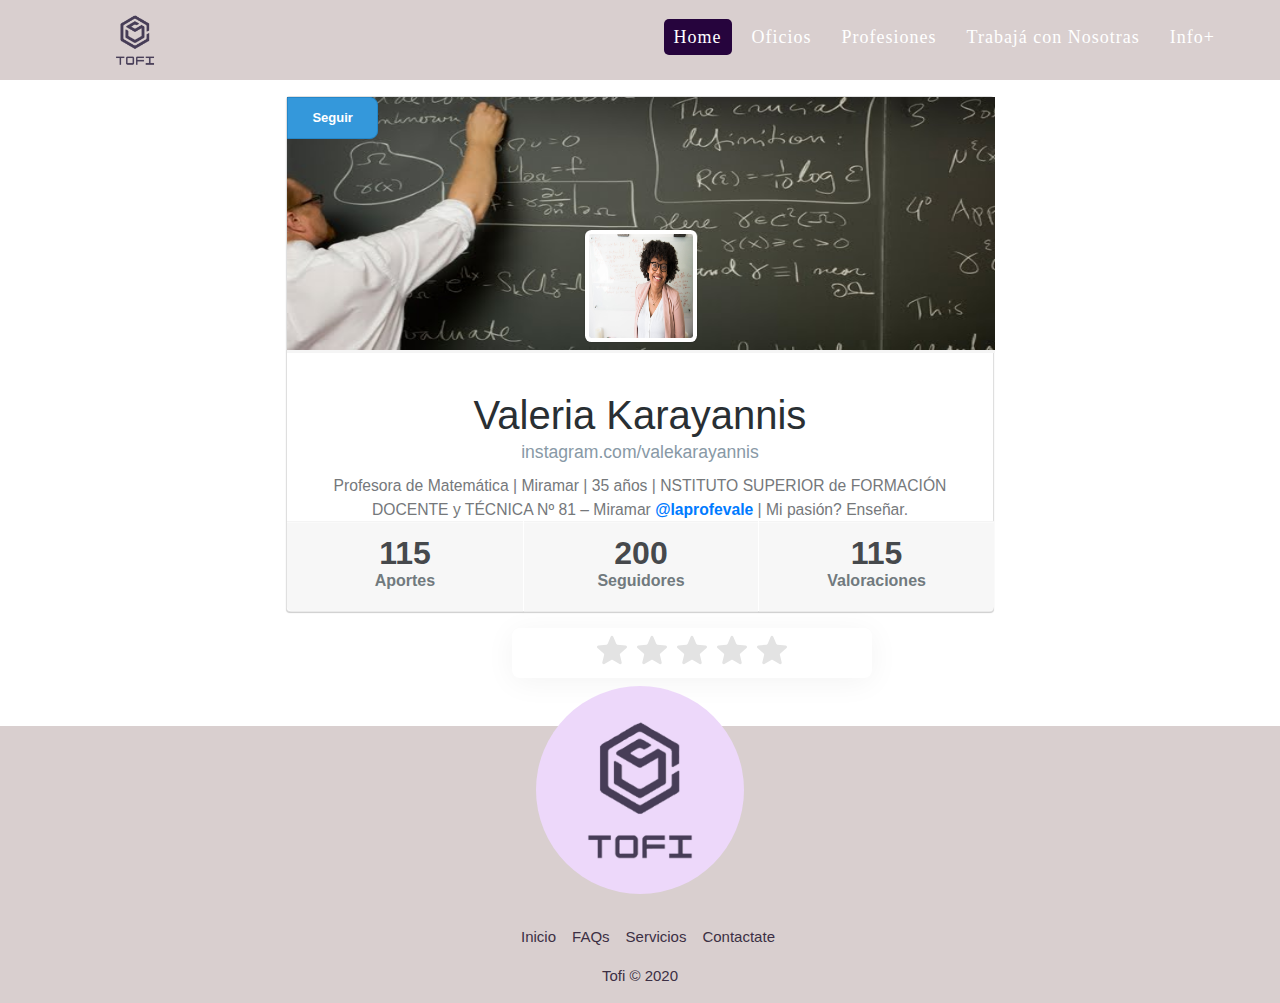
<file: perfil.html>
<!DOCTYPE html>
<html lang="en">
<head>
    <meta charset="UTF-8">
    <meta name="viewport" content="width=device-width, initial-scale=1.0">
    <title>TOFI | Tu perfil</title>
    <link rel="stylesheet" href="estilos.css">
    <link rel="shortcut icon" href="media/logo16.ico" sizes="16x16">
    <link rel="shortcut icon" href="media/logo32.ico" sizes="32x32">
    <link rel="shortcut icon" href="media/logo64.ico" sizes="64x64">
    <link rel="stylesheet" href="css/bootstrap.min.css">
    <link rel="stylesheet" href="js/jquery.js">
</head>
<body>

  <nav id="padreNav"> 
    <div class="logo">
      <a class="link" href="index.html">
      <img src="media/logofinal.png" height="70px" width="70px"></a>
    </div>
      <input id="click" type="checkbox">
    <label for="click" class="menu-btn">
      <i class="fas fa-bars"></i>
    </label>
    <ul style="z-index: 2;">
      <li><a class="active" href="index.html">Home</a></li>
      <li><a href="oficios.html">Oficios</a>
      <li><a href="profesiones.html">Profesiones</a></li>
      <li><a href="nosotras.html">Trabajá con Nosotras</a></li>
      <li><a href="info.html">Info+</a> </li>
    </ul>
</nav>  
    <div class="content-profile-page">
            <div class="profile-user-page card">
               <div class="img-user-profile">
                 <img class="profile-bgHome" src="media/pizarron.jpg" />
                 <img class="avatar" src="media/teacher1.jpeg" alt="jofpin"/>
                    </div>
                   <button>Seguir</button>
                   <div class="user-profile-data">
                     <h1>Valeria Karayannis</h1>
                     <p>instagram.com/valekarayannis</p>
                   </div> 
                   <div class="description-profile">Profesora de Matemática | Miramar | 35 años | NSTITUTO SUPERIOR de FORMACIÓN DOCENTE y TÉCNICA Nº 81 – Miramar <a href="https://twitter.com/bullgit" title="bullgit"><strong>@laprofevale</strong></a> | Mi pasión? Enseñar.</div>
                <ul class="data-user">
                 <li><a><strong>115</strong><span>Aportes</span></a></li>
                 <li><a><strong>200</strong><span>Seguidores</span></a></li>
                 <li><a><strong>115</strong><span>Valoraciones</span></a></li>
                </ul>
               </div>
     </div>
     
     <div class="containerestrella">
      <div class="feedback">
        <div class="rating">
          <input type="radio" name="rating" id="rating-5">
          <label for="rating-5"></label>
          <input type="radio" name="rating" id="rating-4">
          <label for="rating-4"></label>
          <input type="radio" name="rating" id="rating-3">
          <label for="rating-3"></label>
          <input type="radio" name="rating" id="rating-2">
          <label for="rating-2"></label>
          <input type="radio" name="rating" id="rating-1">
          <label for="rating-1"></label>
          </div>
        </div>
      </div>
    </div>
    <footer>
      <div class="photo-profile-holder">
        <a class="link" href="index.html">
          <img src="media/logofinal.png"  class="photo-profile"></a>
      </div>

      <div class='wrap'>
          <nav>
              <ul id='footer__lifestream'>
                  <li><a href="https://instagram.com/iesfloresta?igshid=ci6i2h1epiby" title="Facebook"><i class="fa fa-facebook fa-2x"></i></a></li>
                  <li>        <a class="link" href="index.html">
                    <i class="fa fa-instagram fa-2x"></i></a></li>
              </ul>
          </nav>


    
          <nav>
              <ul id='footer__menu'>
                  <li class='footer__menu__option'><a href='index.html' title='Inicio'>Inicio</a></li>
                  <li class='footer__menu__option'><a href='info.html'> FAQs</a></li>
                  <li class='footer__menu__option'><a href='oficios.html'>Servicios</a></li>
                  <li class='footer__menu__option'><a href="nosotras.html">Contactate</a></li>
              </ul>
          </nav>
  
          <p class='footer__copyright'><a href='index.html' >Tofi &copy; 2020</a></p>

      </div>
    </footer>
</body>
</html>
</file>
<file: estilos.css>
*{
    padding:0;
    margin: 0;
    box-sizing: border-box;
    list-style: none;
    text-decoration: none;
  }
  /************************BARRA NAV***********************/
  #padreNav{
    width: 100%;
    height: 80px;
    background-color: #D9CFCF ; 
    display: flex;
    list-style: none;
    align-items: center;
    justify-content: space-between;
    padding: 0px 50px 0px 100px;
  }
  
  #padreNav .logo a img{
    display: flex;
    flex-flow: row nowrap;
    justify-content: flex-start;
  }
  #padreNav ul{
    display: flex;
    list-style: none;
    padding: 10px 0 0 0;
  }
  #padreNav ul li{
    margin:0 5px;
  }
  #padreNav ul li a{
    color: white;
    text-decoration: none;
    font-size: 18px;
    font-family: 'Libre Baskerville', serif;
    font-weight: 500;
    letter-spacing: 1px;
    padding: 8px 10px;
    border-radius: 5px;
    transition: all 0.3s ease;
  }
  #padreNav ul li a:hover,
  #padreNav ul li a.active{
    color: white;
    background: #26043d;
  }
  #padreNav ul li:hover{
    -webkit-transform: scale(0.8);  
    -ms-transform: scale(0.8); 
    transform: scale(0.8);
    transition: all 0.3 ease;
  }
  #padreNav .menu-btn i{
    color: #1f1f1f;
    font-size: 22px;
    cursor: pointer;
    display: none;
  }
  #click{
    display: none;
  }
  .logo:hover{
    -webkit-transform: scale(0.8);  
    -ms-transform: scale(0.8); 
    transform: scale(0.8);
    transition: all 0.3s ease;
  }
  @media (max-width: 940px){
    .padreNav .menu-btn i{
      display: block;
    }
    #click:checked ~ .menu-btn i:before{
      content: "\f00d";
    }
    .padreNav img{
      display: flex;
      justify-content: center;
    }
    .padreNav ul{
      position: fixed ;
      top: 80px;
      left: -100%;
      background: #1f1f1f;;
      height: 100vh;
      width: 100%;
      display: block;
      text-align:center;
      transition: all 0.3s ease
    }
    #click:checked ~ ul{
      left: 0%;
    }
    .padreNav ul li{
      margin: 40px o;
    }
    .padreNav ul li a{
     font-size: 20px;
     display: block;
    }
    .padreNav ul li a:hover,
    .padreNav ul li a.active{
    color:#6e3e6e;
    background: none;
  }
}
    @media (max-width: 940px){
      #padreNav .menu-btn i{
        display: block;
      }
      #click:checked ~ .menu-btn i:before{
        content: "\f00d";
      }
      #padreNav img{
        display: flex;
        justify-content: center;
       }
      #padreNav ul{
        position: fixed;
        top: 80px;
        left: -100%;
        background: #1f1f1f;;
        height: 100vh;
        width: 100%;
        display: block;
        text-align:center;
        transition: all 0.3s ease
      }
      #click:checked ~ ul{
        left: 0%;
      }
      #padreNav ul li{
        margin: 40px o;
      }
      #padreNav ul li a{
         font-size: 20px;
         display: block;
      }
      #padreNav ul li a:hover,
      #padreNav ul li a.active{
      color:#6e3e6e;
      background: none;
      }
    }
/*FORMULARIO**********************************************************/

.galeria{
  width:100%;
}

.formulario h1 {
  text-align: center;
  color: #FFFFFF; }

.formulario__linea {
  width: 100px;
  height: 10px;
  background: #66b099;
  margin: 10px auto; }

.formulario__contacto {
  max-width: 600px;
  margin: auto;
  padding: 0 10px;
  overflow: hidden; }

.formulario__etiquetas {
  display: block;
  width: 100%;
  box-sizing: border-box;
  margin: 16px 0;
  border: 0;
  background-color: #2F2536;
  padding: 20px 40px;
  outline: none;
  color: white;
  transition: .4s; }

.formulario__etiquetas:focus {
  box-shadow: 0 0 10px 4px white; }

textarea.formulario__etiquetas {
  resize: none;
  height: 120px; }

.formulario__boton {
  float: right;
  border: 0;
  background: #66b099;
  color: black;
  padding: 12px 50px;
  border-radius: 3px;
  cursor: pointer;
  transition: .5s; }

.formulario__boton:hover {
  background: #234a3e;
  color: white; }
    /************************ESTRELLITAS*****************************************************************************/
    .containerestrella{
        padding: 0 0 0 40%;
    }
    .rating-estrellitas {
  display: flex;
  flex-wrap: wrap;
  height: 30px;
  align-items: center;
  justify-content: center;
  padding: 0px 0 0 50px;
}

.rating {
  display: flex;
  width: 100%;
  justify-content: center;
  overflow: hidden;
  flex-direction: row-reverse;
  height: 50px;
  position: relative;
}

.rating-0 {
  filter: grayscale(100%);
}

.rating > input {
  display: none;
}

.rating > label {
  cursor: pointer;
  width: 40px;
  height: 40px;
  margin-top: auto;
  background-image: url("data:image/svg+xml;charset=UTF-8,%3csvg xmlns='http://www.w3.org/2000/svg' width='126.729' height='126.73'%3e%3cpath fill='%23e3e3e3' d='M121.215 44.212l-34.899-3.3c-2.2-.2-4.101-1.6-5-3.7l-12.5-30.3c-2-5-9.101-5-11.101 0l-12.4 30.3c-.8 2.1-2.8 3.5-5 3.7l-34.9 3.3c-5.2.5-7.3 7-3.4 10.5l26.3 23.1c1.7 1.5 2.4 3.7 1.9 5.9l-7.9 32.399c-1.2 5.101 4.3 9.3 8.9 6.601l29.1-17.101c1.9-1.1 4.2-1.1 6.1 0l29.101 17.101c4.6 2.699 10.1-1.4 8.899-6.601l-7.8-32.399c-.5-2.2.2-4.4 1.9-5.9l26.3-23.1c3.8-3.5 1.6-10-3.6-10.5z'/%3e%3c/svg%3e");
  background-repeat: no-repeat;
  background-position: center;
  background-size: 76%;
  transition: .3s;
}

.rating > input:checked ~ label,
.rating > input:checked ~ label ~ label {
  background-image: url("data:image/svg+xml;charset=UTF-8,%3csvg xmlns='http://www.w3.org/2000/svg' width='126.729' height='126.73'%3e%3cpath fill='%23fcd93a' d='M121.215 44.212l-34.899-3.3c-2.2-.2-4.101-1.6-5-3.7l-12.5-30.3c-2-5-9.101-5-11.101 0l-12.4 30.3c-.8 2.1-2.8 3.5-5 3.7l-34.9 3.3c-5.2.5-7.3 7-3.4 10.5l26.3 23.1c1.7 1.5 2.4 3.7 1.9 5.9l-7.9 32.399c-1.2 5.101 4.3 9.3 8.9 6.601l29.1-17.101c1.9-1.1 4.2-1.1 6.1 0l29.101 17.101c4.6 2.699 10.1-1.4 8.899-6.601l-7.8-32.399c-.5-2.2.2-4.4 1.9-5.9l26.3-23.1c3.8-3.5 1.6-10-3.6-10.5z'/%3e%3c/svg%3e");
}


.rating > input:not(:checked) ~ label:hover,
.rating > input:not(:checked) ~ label:hover ~ label {
  background-image: url("data:image/svg+xml;charset=UTF-8,%3csvg xmlns='http://www.w3.org/2000/svg' width='126.729' height='126.73'%3e%3cpath fill='%23d8b11e' d='M121.215 44.212l-34.899-3.3c-2.2-.2-4.101-1.6-5-3.7l-12.5-30.3c-2-5-9.101-5-11.101 0l-12.4 30.3c-.8 2.1-2.8 3.5-5 3.7l-34.9 3.3c-5.2.5-7.3 7-3.4 10.5l26.3 23.1c1.7 1.5 2.4 3.7 1.9 5.9l-7.9 32.399c-1.2 5.101 4.3 9.3 8.9 6.601l29.1-17.101c1.9-1.1 4.2-1.1 6.1 0l29.101 17.101c4.6 2.699 10.1-1.4 8.899-6.601l-7.8-32.399c-.5-2.2.2-4.4 1.9-5.9l26.3-23.1c3.8-3.5 1.6-10-3.6-10.5z'/%3e%3c/svg%3e");
}


.feedback {
  max-width: 360px;
  background-color: #fff;
  border-radius: 8px;
  display: flex;
  flex-direction: column;
  flex-wrap: wrap;
  align-items: center;
  box-shadow: 0 4px 30px rgba(0,0,0,.05);
}
/************************************************************************GRIDDD*/
.grid {
  background-color: rgb(252, 252, 252);
  display: grid;
  grid-template-columns: repeat(auto-fill, minmax(280px, 1fr));
  grid-gap: 20px;
  align-items: stretch;
}
.grid > article {
  border: 1px solid #ccc;
  box-shadow: 2px 2px 6px 0px rgba(0, 0, 0, 0.3);
}
.grid > article img {
  max-width: 100%;
}
.grid .text {
  padding: 20px;
}


/***********************************SEParador*/
.divisorColor{
  background-color: #eed5ff;
}
.h-divider {
  margin: auto;
  margin-top: 60px;
  margin-bottom: 50px;
  width: 90%;
  position: relative;
}
.h-divider .shadow {
  overflow: hidden;
  height: 20px;
}
.h-divider .shadow:after {
  content: '';
  display: block;
  margin: -25px auto 0;
  width: 100%;
  height: 25px;
  border-radius: 125px/12px;
  box-shadow: 0 0 8px black;
}
.h-divider .text2 {
  width: 70px;
  height: 70px;
  position: absolute;
  bottom: 100%;
  margin-bottom: -35px;
  left: 50%;
  margin-left: -25px;
  border-radius: 100%;
  box-shadow: 0 2px 4px #999;
  background: #fbf5ff;
}
.h-divider img {
  position: absolute;
  margin: 4px;
  max-width: 60px;
  border-radius: 100%;
  border: 1px dashed #aaa;
}
/****************FOOOOOOOOOOOOOOOTEEEEEEEEEEEERR********************************************************************/

footer {
  margin-top: 3rem;
  background-color: #D9CFCF ; 
  display: flex;
  font-size: 15px;
  justify-content: center;
  padding: 1rem 0;
}
  footer a {
      color: #3c2f44;
      text-decoration: none;
  }
  footer a:hover {
      color: #3c2f44;
  }
  #footer__lifestream {
      display: flex;
      justify-content: center;
      margin: 1rem 0;
  }
      #footer__lifestream li {
          margin: 0 1rem;
      }
  #footer__menu {
      display: flex;
      flex-wrap: wrap;
      justify-content: center;
      margin: 1rem 0;
  }
      .footer__menu__option {
          margin: 0 0 0 1rem;
      }
  .footer__copyright {
      margin: 0 1rem;
      text-align: center;
  }
.fa:hover{
  text-shadow: 0 0 100px #666,                
  0 0 10px #666,                
  0 0 10px #666,               
  0 0 50px #000;
}

  .photo-profile {
    background-color: #edd8fa;
    -webkit-border-radius: 50%;
    -moz-border-radius   : 50%;
    border-radius        : 50%;
    height: 13rem;
    margin: -3.5rem 0 0 0;
    padding: .5rem;
    width: 13rem;
}
.photo-profile:hover{
  
  -webkit-transform: scale(0.5);  
  -ms-transform: scale(0.5); 
  transform: scale(0.9);
  transition: all 0.3s ease;
}
.photo-profile-holder {
  background-color: #D9CFCF ; 
  text-align: center;
}
/******************************PERFIIIIIIIIIIIIIL**************************************************************************************************/
a {
  text-decoration: none;
  color: #3498db;
}
.content-profile-page {
  margin: 1em auto;
  width: 44.23em;
}

.card {
  background: #fff;
  border-radius: 0.3rem;
  box-shadow: 0 1px 1px rgba(0, 0, 0, 0.2);
  border: .1em solid rgba(0, 0, 0, 0.2);
  margin-bottom: 1em; 
}

.profile-user-page .img-user-profile {
	margin: 0 auto;
  text-align: center; 
}
.profile-user-page .img-user-profile .profile-bgHome {
	border-bottom: .2em solid #f5f5f5;
  width: 44.23em;
  height: 16em;
  }
.profile-user-page .img-user-profile .avatar {
	margin: 0 auto;
  background: #fff;
  width: 7em;
  height: 7em;
  padding: 0.25em;
  border-radius: .4em;
  margin-top: -10em;
  box-shadow: 0 0 .1em rgba(0, 0, 0, 0.35);
}
.profile-user-page button {
	position: absolute;
  font-size: 13px;
  font-weight: bold;
  cursor: pointer;
  width: 7em; 
  background: #3498db;
  border: 1px solid #2487c9;
  color: #fff;
  outline: none;
  border-radius: 0 .6em .6em 0;
  padding: .80em;
}

.profile-user-page button:hover {
  background: #51a7e0;
  transition: background .2s ease-in-out;
  border: 1px solid #2487c9;
}
.profile-user-page .user-profile-data, .profile-user-page .description-profile {
  text-align: center;
  padding: 0 1.5em; 
}
.profile-user-page .user-profile-data h1 {
  font-family: "Lato", sans-serif;
  margin-top: 0.35em;
  color: #292f33;
  margin-bottom: 0; 
}
.profile-user-page .user-profile-data p {
	font-family: "Lato", sans-serif;
  color: #8899a6; 
  font-size: 1.1em;
  margin-top: 0;
  margin-bottom: 0.5em; 
}
.profile-user-page .description-profile {
  color: #75787b;
  font-size: 0.98em; 
}
.profile-user-page .data-user {
	font-family: "Quicksand", sans-serif;
  margin-bottom: 0;
  cursor: pointer;
  padding: 0;
  list-style: none;
  display: table;
  width: 100.15%; 
}
.profile-user-page .data-user li {
  margin: 0;
  padding: 0;
  width: 33.33334%;
  display: table-cell;
  text-align: center;
  border-left: 0.1em solid transparent; 
}
.profile-user-page .data-user li:first-child {
  border-left: 0; 
}
.profile-user-page .data-user li:first-child a {
  border-bottom-left-radius: 0.3rem; 
  }
.profile-user-page .data-user li:last-child a {
  border-bottom-right-radius: 0.3rem; 
}
.profile-user-page .data-user li a, .profile-user-page .data-user li strong {
  display: block; 
}
.profile-user-page .data-user li a {
  background-color: #f7f7f7;
  border-top: 1px solid rgba(242,242,242,0.5);
  border-bottom: .2em solid #f7f7f7;
  box-shadow: inset 0 1px 0 rgba(255,255,255,0.4),0 1px 1px rgba(255,255,255,0.4);
  padding: .93em 0;
  color: #46494c; 
}
.profile-user-page .data-user li a strong, .profile-user-page .data-user li a span {
  font-weight: 600;
  line-height: 1; 
}
.profile-user-page .data-user li a strong {
  font-size: 2em; 
}
.profile-user-page .data-user li a span {
  color: #717a7e; 
}
.profile-user-page .data-user li a:hover {
  background: rgba(0, 0, 0, 0.05);
  border-bottom: .2em solid #3498db;
  color: #3498db; 
}
.profile-user-page .data-user li a:hover span {
  color: #3498db; 
}

footer h4 {
  display: block;
  text-align: center;
  clear: both;
  font-family: "Coda", sans-serif;
  color: #566965;
  line-height: 6;
  font-size: 1em;
}
footer h4 a {
  text-decoration: none;
  color: #3498db;
}
/**********************************NOSOTRAS DE FONDO***********************************************************************************************/


.text-container{
  max-width: 960px;
  position: absolute;
  top: 200;
  left: 70;
}
.nosotrastxt h1{
  font-family: 'Montserrat', sans-serif;
    color: white;
  padding: 200px;
  font-size: 200px;
  text-shadow: 10px 10px 4px rgba(0, 0, 0, 0.01);
  text-transform: uppercase ;
}

/******************************************************************************************************************************************/
@import url("https://fonts.googleapis.com/css2?family=Poppins:wght@200;300;400;500;600;700;800&display=swap");

.forms-container {
  position: absolute;
  width: 100%;
  height: 100%;
  top: 0;
  left: 0;
}

.signin-signup {
  position: absolute;
  top: 50%;
  transform: translate(-50%, -50%);
  left: 75%;
  width: 50%;
  transition: 1s 0.7s ease-in-out;
  display: grid;
  grid-template-columns: 1fr;
  z-index: 5;
}

form {
  display: flex;
  align-items: center;
  justify-content: center;
  flex-direction: column;
  padding: 0rem 5rem;
  transition: all 0.2s 0.7s;
  overflow: hidden;
  grid-column: 1 / 2;
  grid-row: 1 / 2;
}

form.sign-up-form {
  opacity: 0;
  z-index: 1;
}

form.sign-in-form {
  z-index: 2;
}

.title {
  font-size: 2.2rem;
  color: #26043d;
  margin-bottom: 10px;
}

.input-field {
  max-width: 380px;
  width: 100%;
  background-color: #f0f0f0;
  margin: 10px 0;
  height: 55px;
  border-radius: 55px;
  display: grid;
  grid-template-columns: 15% 85%;
  padding: 0 0.4rem;
  position: relative;
}

.input-field i {
  text-align: center;
  line-height: 55px;
  color: #acacac;
  transition: 0.5s;
  font-size: 1.1rem;
}

.input-field input {
  background: none;
  outline: none;
  border: none;
  line-height: 1;
  font-weight: 600;
  font-size: 1.1rem;
  color: #333;
}

.input-field input::placeholder {
  color: #aaa;
  font-weight: 500;
}

.social-text {
  padding: 0.7rem 0;
  font-size: 1rem;
}

.social-media {
  display: flex;
  justify-content: center;
}

.social-icon {
  height: 46px;
  width: 46px;
  display: flex;
  justify-content: center;
  align-items: center;
  margin: 0 0.45rem;
  color: #333;
  border-radius: 50%;
  border: 1px solid #333;
  text-decoration: none;
  font-size: 1.1rem;
  transition: 0.3s;
}

.social-icon:hover {
  color:#26043d;
  border-color:#26043d;
}

.btn {
  width: 150px;
  background-color:#8d8c8f;
  border: none;
  outline: none;
  height: 49px;
  border-radius: 49px;
  color: #fff;
  text-transform: uppercase;
  font-weight: 600;
  margin: 10px 0;
  cursor: pointer;
  transition: 0.5s;
}

.btn:hover {
  background-color:#26043d;
}
.panels-container {
  position: absolute;
  height: 100%;
  width: 100%;
  top: 0;
  left: 0;
  display: grid;
  grid-template-columns: repeat(2, 1fr);
}

.logincontainer:before {
  content: "";
  position: absolute;
  height: 2000px;
  width: 2000px;
  top: -10%;
  right: 48%;
  transform: translateY(-50%);
  background-image: linear-gradient(-45deg, #26043d 0%,  #26043d 100%);
  transition: 1.8s ease-in-out;
  border-radius: 50%;
  z-index: 6;
}

.image {
  width: 100%;
  transition: transform 1.1s ease-in-out;
  transition-delay: 0.4s;
}

.panel {
  display: flex;
  flex-direction: column;
  align-items: flex-end;
  justify-content: space-around;
  text-align: center;
  z-index: 6;
}

.left-panel {
  pointer-events: all;
  padding: 3rem 17% 2rem 12%;
}

.right-panel {
  pointer-events: none;
  padding: 3rem 12% 2rem 17%;
}

.panel .content {
  color: #fff;
  transition: transform 0.9s ease-in-out;
  transition-delay: 0.6s;
}

.panel h3 {
  font-weight: 600;
  line-height: 1;
  font-size: 1.5rem;
}

.panel p {
  font-size: 0.95rem;
  padding: 0.7rem 0;
}

.btn.transparent {
  margin: 0;
  background: none;
  border: 2px solid #fff;
  width: 130px;
  height: 41px;
  font-weight: 600;
  font-size: 0.8rem;
}

.right-panel .image,
.right-panel .content {
  transform: translateX(800px);
}

/* ANIMATION */

.logincontainer.sign-up-mode:before {
  transform: translate(100%, -50%);
  right: 52%;
}

.logincontainer.sign-up-mode .left-panel .image,
.logincontainer.sign-up-mode .left-panel .content {
  transform: translateX(-800px);
}

.logincontainer.sign-up-mode .signin-signup {
  left: 25%;
}

.logincontainer.sign-up-mode form.sign-up-form {
  opacity: 1;
  z-index: 2;
}

.logincontainer.sign-up-mode form.sign-in-form {
  opacity: 0;
  z-index: 1;
}

.logincontainer.sign-up-mode .right-panel .image,
.logincontainer.sign-up-mode .right-panel .content {
  transform: translateX(0%);
}

.logincontainer.sign-up-mode .left-panel {
  pointer-events: none;
}

.logincontainer.sign-up-mode .right-panel {
  pointer-events: all;
}

@media (max-width: 870px) {
  .logincontainer {
    min-height: 800px;
    height: 100vh;
  }
  .signin-signup {
    width: 100%;
    top: 95%;
    transform: translate(-50%, -100%);
    transition: 1s 0.8s ease-in-out;
  }

  .signin-signup,
  .contailogincontainerner.sign-up-mode .signin-signup {
    left: 50%;
  }

  .panels-container {
    grid-template-columns: 1fr;
    grid-template-rows: 1fr 2fr 1fr;
  }

  .panel {
    flex-direction: row;
    justify-content: space-around;
    align-items: center;
    padding: 2.5rem 8%;
    grid-column: 1 / 2;
  }

  .right-panel {
    grid-row: 3 / 4;
  }

  .left-panel {
    grid-row: 1 / 2;
  }

  .image {
    width: 200px;
    transition: transform 0.9s ease-in-out;
    transition-delay: 0.6s;
  }

  .panel .content {
    padding-right: 15%;
    transition: transform 0.9s ease-in-out;
    transition-delay: 0.8s;
  }

  .panel h3 {
    font-size: 1.2rem;
  }

  .panel p {
    font-size: 0.7rem;
    padding: 0.5rem 0;
  }

  .btn.transparent {
    width: 110px;
    height: 35px;
    font-size: 0.7rem;
  }

  .logincontainer:before {
    width: 1500px;
    height: 1500px;
    transform: translateX(-50%);
    left: 30%;
    bottom: 68%;
    right: initial;
    top: initial;
    transition: 2s ease-in-out;
  }

  .logincontainer.sign-up-mode:before {
    transform: translate(-50%, 100%);
    bottom: 32%;
    right: initial;
  }

  .logincontainer.sign-up-mode .left-panel .image,
  .logincontainer.sign-up-mode .left-panel .content {
    transform: translateY(-300px);
  }

  .logincontainer.sign-up-mode .right-panel .image,
  .logincontainer.sign-up-mode .right-panel .content {
    transform: translateY(0px);
  }

  .right-panel .image,
  .right-panel .content {
    transform: translateY(300px);
  }

  .logincontainer.sign-up-mode .signin-signup {
    top: 5%;
    transform: translate(-50%, 0);
  }
}

@media (max-width: 570px) {
  form {
    padding: 0 1.5rem;
  }

  .image {
    display: none;
  }
  .panel .content {
    padding: 0.5rem 1rem;
  }
  .logincontainer {
    padding: 1.5rem;
  }

  .logincontainer:before {
    bottom: 72%;
    left: 50%;
  }

  .logincontainer.sign-up-mode:before {
    bottom: 28%;
    left: 50%;
  }
}

/**********************************************************MAPAAAAAAAAAAAAAAAAAAAAAAAAAAAAAAAAAAAAAAAAAAAAAAAAAAAAAAAA*********************************************************************************************/
.mapa{
  padding: 50px 10% 50px 10%;
}
/**********************************HHHHHHHHHHHHHHHHHHHHHHOOOOOOOOOOOOOOOOOOOOOOOOOOOOOOOOOOOOMEEEEEEEEEEEEEEEEEEEEEEEEEEEE*********************************************/

.containergrid__itemsHref{
  background: #f7f7f7;
	display: grid;
	padding: 70px 100px 100px 100px;
	grid-template-columns: repeat(4,1fr);
	grid-column-gap: 10px;
}

.containergrid__itemsHref .grid__itemsHref {
	padding: 1em;

}
.containergrid__itemsHref .grid__itemsHref:hover {
 
  -webkit-transform: scale(0.5);  
  -ms-transform: scale(0.5); 
  transform: scale(0.9);
  transition: all 0.3s ease;
  box-shadow: 10px 15px 7px #C7C7C7;

}
.texto{
  padding-top: 10px;
    font-size: large;
    font-family: Cambria, Cochin, Georgia, Times, 'Times New Roman', serif;
    background-color: white;
    color: #4A235A;
    text-align: center;

}

@media (max-width: 940px){
  .containergrid__itemsHref{
    background: #f7f7f7;
    display: grid;
    padding: 70px 100px 100px 100px;
    grid-template-columns: repeat(2,1fr);
    grid-column-gap: 10px;
  }
  
.containergrid__itemsHref .grid__itemsHref {
	padding: 1em;

}
.containergrid__itemsHref .grid__itemsHref:hover {
 
  -webkit-transform: scale(0.5);  
  -ms-transform: scale(0.5); 
  transform: scale(0.9);
  transition: all 0.3s ease;
  box-shadow: 10px 15px 7px #C7C7C7;

}
.texto{
  padding-top: 10px;
    font-size: large;
    font-family: Cambria, Cochin, Georgia, Times, 'Times New Roman', serif;
    background-color: white;
    color: #4A235A;
    text-align: center;

}
}

@media (max-width: 570px){
  .containergrid__itemsHref{
    background: #f7f7f7;
    display: grid;
    padding: 70px 100px 100px 100px;
    grid-template-columns: repeat(1,1fr);
    grid-column-gap: 10px;
  }
  
.containergrid__itemsHref .grid__itemsHref {
	padding: 1em;

}
.containergrid__itemsHref .grid__itemsHref:hover {
 
  -webkit-transform: scale(0.5);  
  -ms-transform: scale(0.5); 
  transform: scale(0.9);
  transition: all 0.3s ease;
  box-shadow: 10px 15px 7px #C7C7C7;

}
.texto{
  padding-top: 10px;
    font-size: large;
    font-family: Cambria, Cochin, Georgia, Times, 'Times New Roman', serif;
    background-color: white;
    color: #4A235A;
    text-align: center;

}
}
</file>
